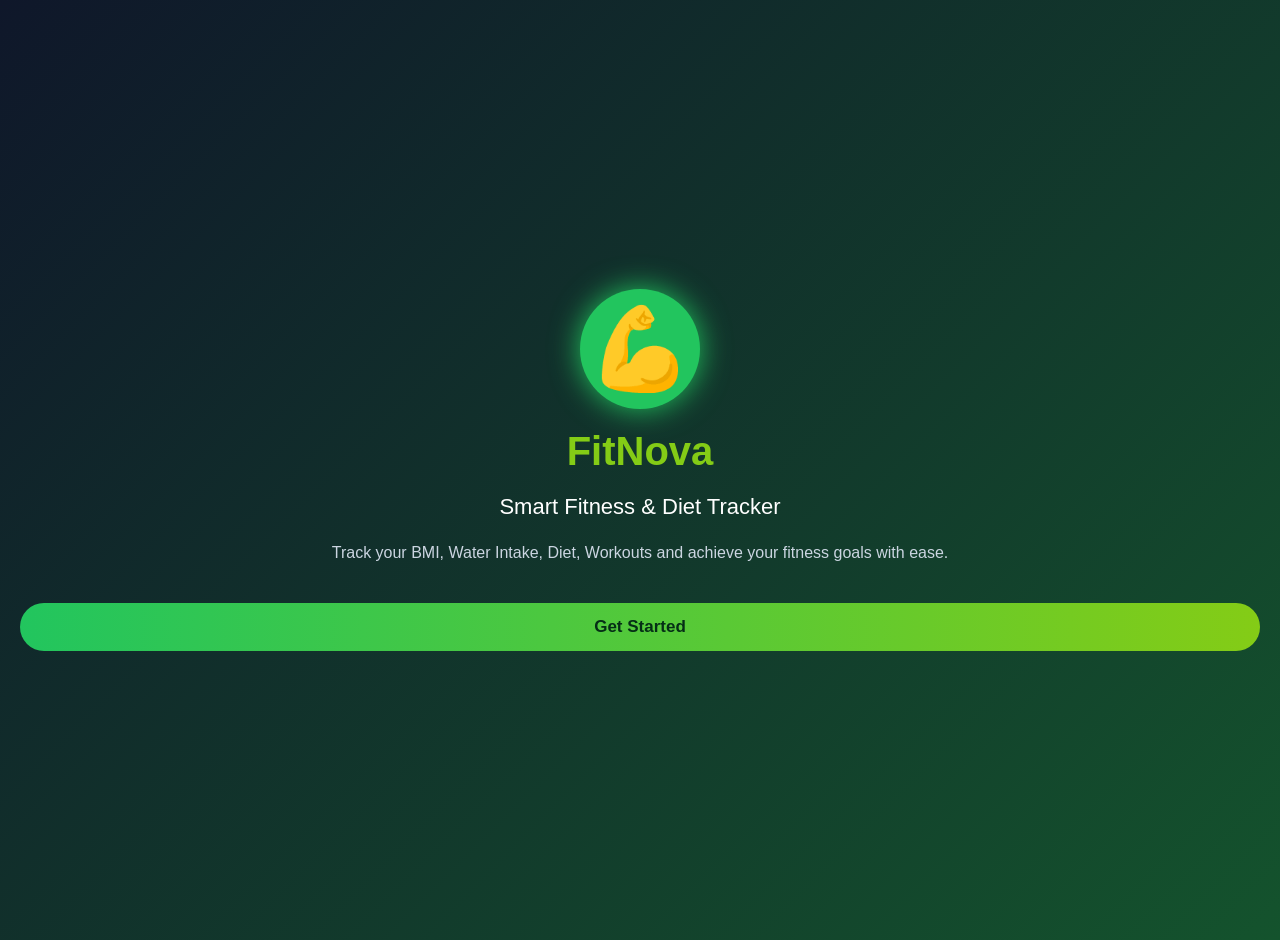
<file: index.html>
<!DOCTYPE html>
<html lang="en">
<head>
    <meta charset="UTF-8">
    <meta name="viewport" content="width=device-width, initial-scale=1.0">
    <title>FitNova - Smart Fitness & Diet Tracker</title>

    <link rel="stylesheet" href="style.css">
</head>

<body>

<div class="splash-container">

    <div class="logo">
        💪
    </div>

    <h1>FitNova</h1>

    <p class="tagline">
        Smart Fitness & Diet Tracker
    </p>

    <p class="description">
        Track your BMI, Water Intake, Diet, Workouts and
        achieve your fitness goals with ease.
    </p>

    <button id="startBtn">
        Get Started
    </button>

</div>

<script src="script.js"></script>

</body>
</html>
</file>
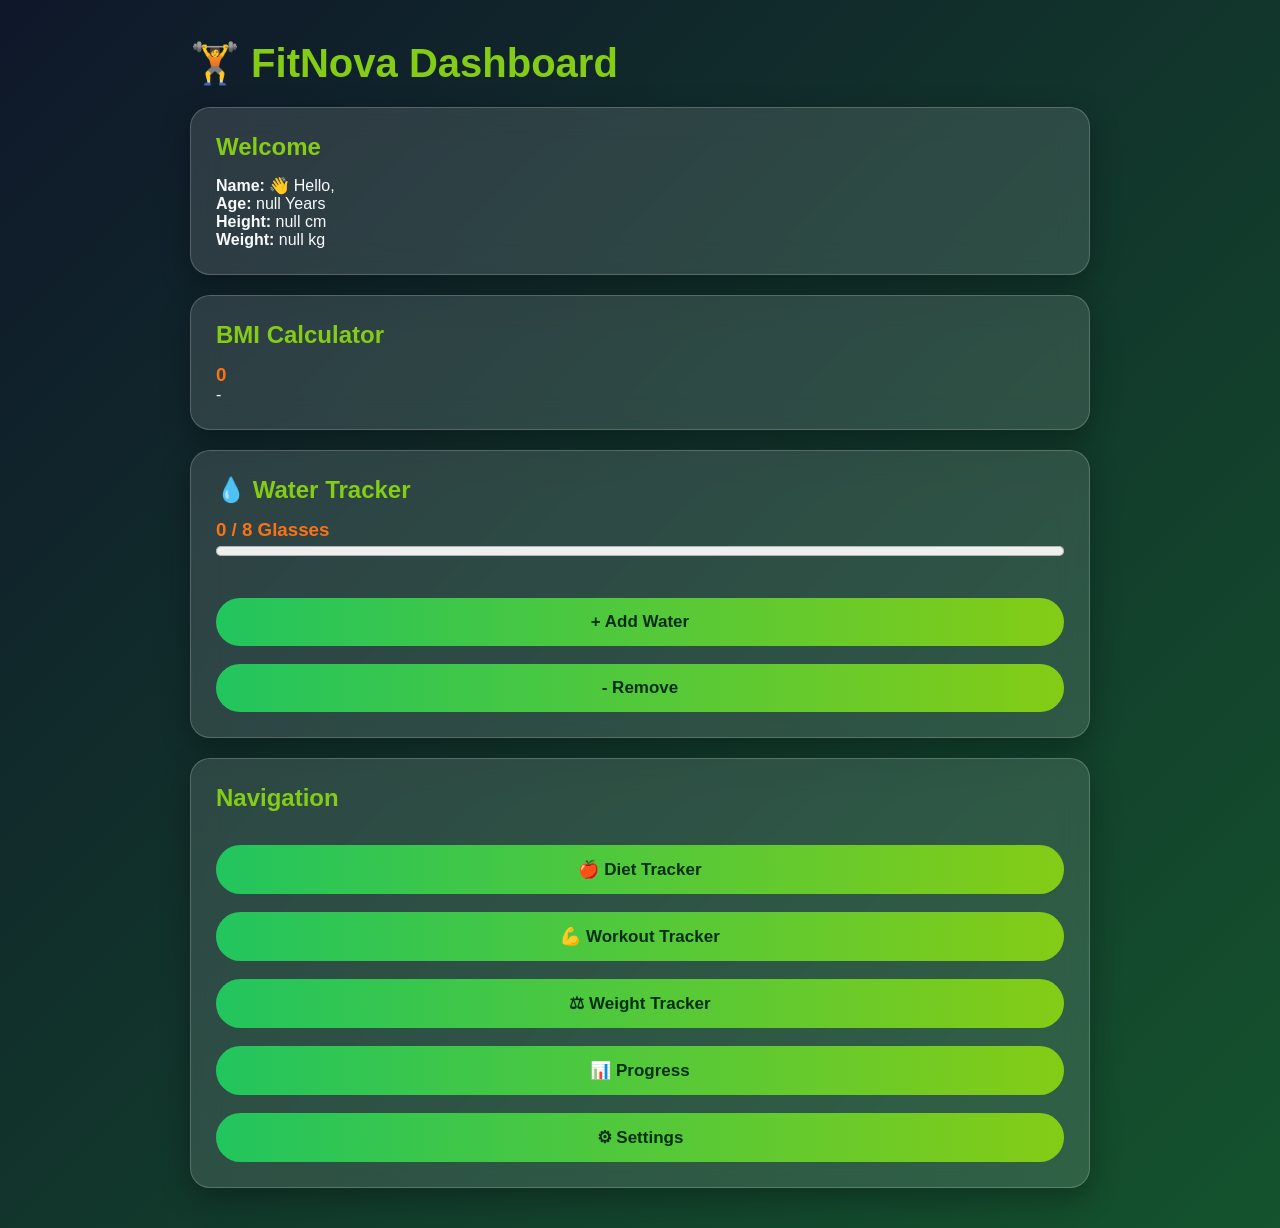
<file: dashboard.html>
<!DOCTYPE html>
<html lang="en">

<head>
    <meta charset="UTF-8">
    <meta name="viewport" content="width=device-width, initial-scale=1.0">

    <title>FitNova Dashboard</title>

    <link rel="stylesheet" href="style.css">
</head>

<body>

    <div class="container">

        <h1>🏋️ FitNova Dashboard</h1>

        <!-- Welcome Card -->
        <div class="card">

            <h2>Welcome</h2>

            <p>
                <strong>Name:</strong>
                <span id="userName"></span>
            </p>

            <p>
                <strong>Age:</strong>
                <span id="ageValue"></span>
            </p>

            <p>
                <strong>Height:</strong>
                <span id="heightValue"></span>
            </p>

            <p>
                <strong>Weight:</strong>
                <span id="weightValue"></span>
            </p>

        </div>

        <!-- BMI -->
        <div class="card">

            <h2>BMI Calculator</h2>

            <h3 id="bmiValue">0</h3>

            <p id="bmiStatus">-</p>

        </div>

        <!-- Water Tracker -->
        <div class="card">

            <h2>💧 Water Tracker</h2>

            <h3>
                <span id="waterCount">0</span> / 8 Glasses
            </h3>

            <progress
                id="waterProgress"
                value="0"
                max="8"
                style="width:100%; height:20px;">
            </progress>

            <br><br>

            <button onclick="addWater()">
                + Add Water
            </button>

            <button onclick="removeWater()">
                - Remove
            </button>

        </div>

        <!-- Navigation -->
        <div class="card">

            <h2>Navigation</h2>

            <button onclick="location.href='diet.html'">
                🍎 Diet Tracker
            </button>

            <button onclick="location.href='workout.html'">
                💪 Workout Tracker
            </button>

            <button onclick="location.href='weight.html'">
                ⚖ Weight Tracker
            </button>

            <button onclick="location.href='progress.html'">
                📊 Progress
            </button>

            <button onclick="location.href='settings.html'">
                ⚙ Settings
            </button>

        </div>

    </div>

    <script src="script.js"></script>

</body>

</html>
</file>
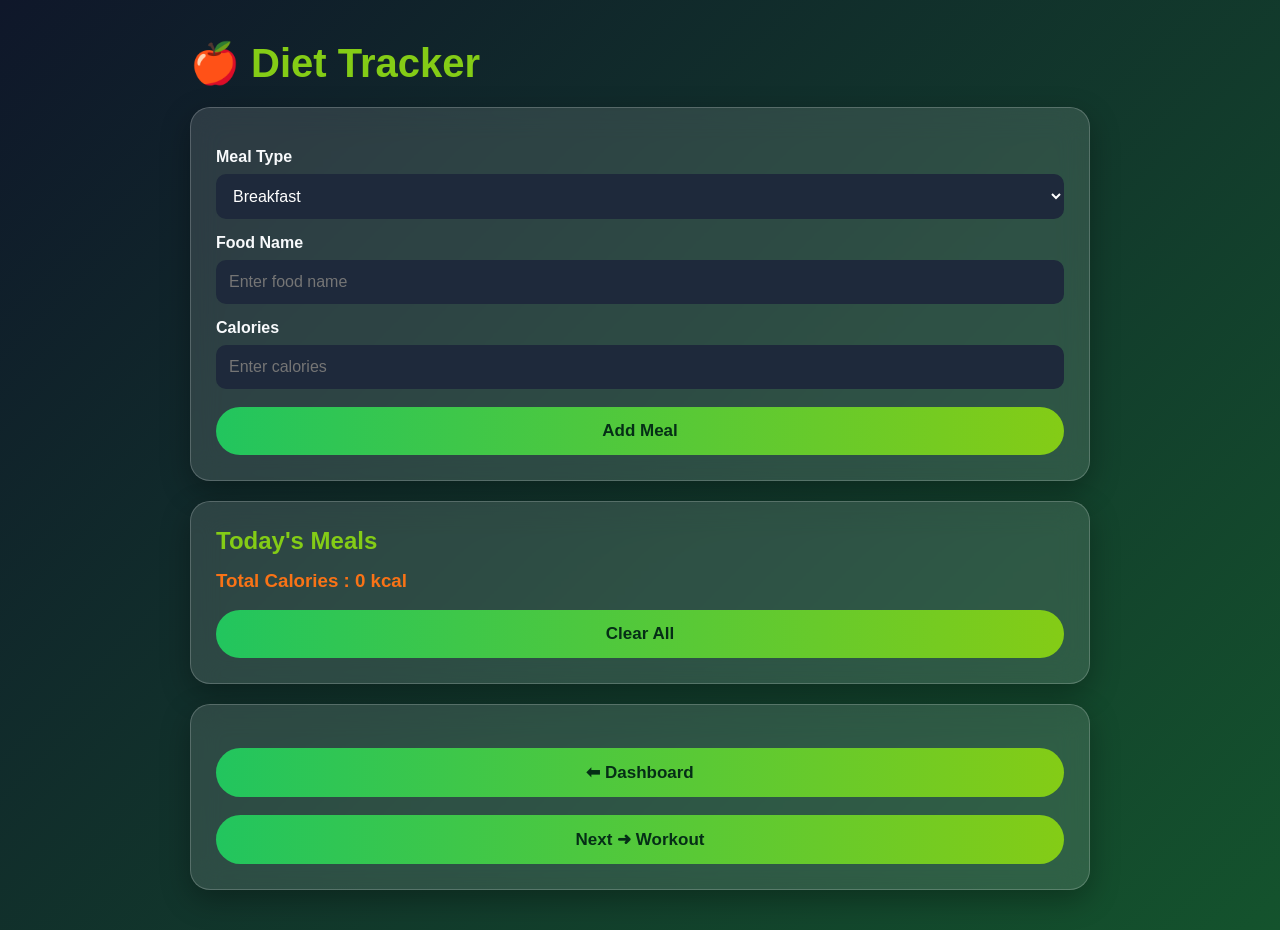
<file: diet.html>
<!DOCTYPE html>
<html lang="en">
<head>
<meta charset="UTF-8">
<meta name="viewport" content="width=device-width, initial-scale=1.0">
<title>FitNova - Diet Tracker</title>

<link rel="stylesheet" href="style.css">
</head>

<body>

<div class="container">

<h1>🍎 Diet Tracker</h1>

<div class="card">

<label>Meal Type</label>

<select id="mealType">
<option>Breakfast</option>
<option>Lunch</option>
<option>Snacks</option>
<option>Dinner</option>
</select>

<label>Food Name</label>

<input
type="text"
id="foodName"
placeholder="Enter food name">

<label>Calories</label>

<input
type="number"
id="foodCalories"
placeholder="Enter calories">

<button onclick="addMeal()">
Add Meal
</button>

</div>

<div class="card">

<h2>Today's Meals</h2>

<ul id="mealList"></ul>

<h3>
Total Calories :
<span id="totalCalories">0</span> kcal
</h3>

<button onclick="clearMeals()">
Clear All
</button>

</div>

<div class="card">

<button onclick="location.href='dashboard.html'">
⬅ Dashboard
</button>

<button onclick="location.href='workout.html'">
Next ➜ Workout
</button>

</div>

</div>

<script src="script.js"></script>

</body>
</html>
</file>
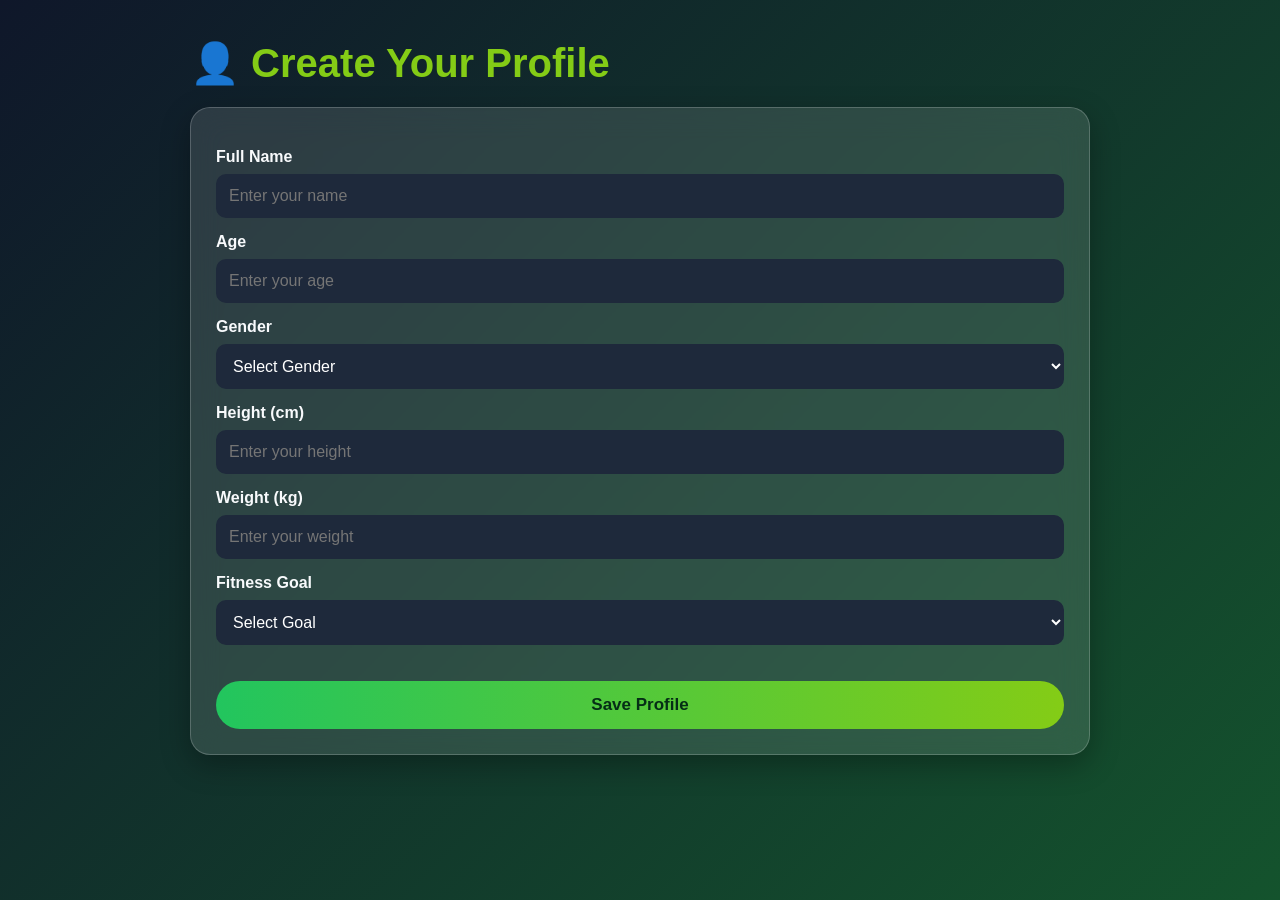
<file: profile.html>
<!DOCTYPE html>
<html lang="en">

<head>

<meta charset="UTF-8">
<meta name="viewport" content="width=device-width, initial-scale=1.0">

<title>FitNova - Profile</title>

<link rel="stylesheet" href="style.css">

</head>

<body>

<div class="container">

<h1>👤 Create Your Profile</h1>

<div class="card">

<label>Full Name</label>

<input
type="text"
id="name"
placeholder="Enter your name">

<label>Age</label>

<input
type="number"
id="age"
placeholder="Enter your age">

<label>Gender</label>

<select id="gender">

<option value="">Select Gender</option>

<option>Male</option>

<option>Female</option>

<option>Other</option>

</select>

<label>Height (cm)</label>

<input
type="number"
id="height"
placeholder="Enter your height">

<label>Weight (kg)</label>

<input
type="number"
id="weight"
placeholder="Enter your weight">

<label>Fitness Goal</label>

<select id="goal">

<option value="">Select Goal</option>

<option>Weight Loss</option>

<option>Weight Gain</option>

<option>Muscle Building</option>

<option>Stay Fit</option>

</select>

<br><br>

<button onclick="saveProfile()">
Save Profile
</button>

</div>

</div>

<script src="script.js"></script>

</body>

</html>
</file>
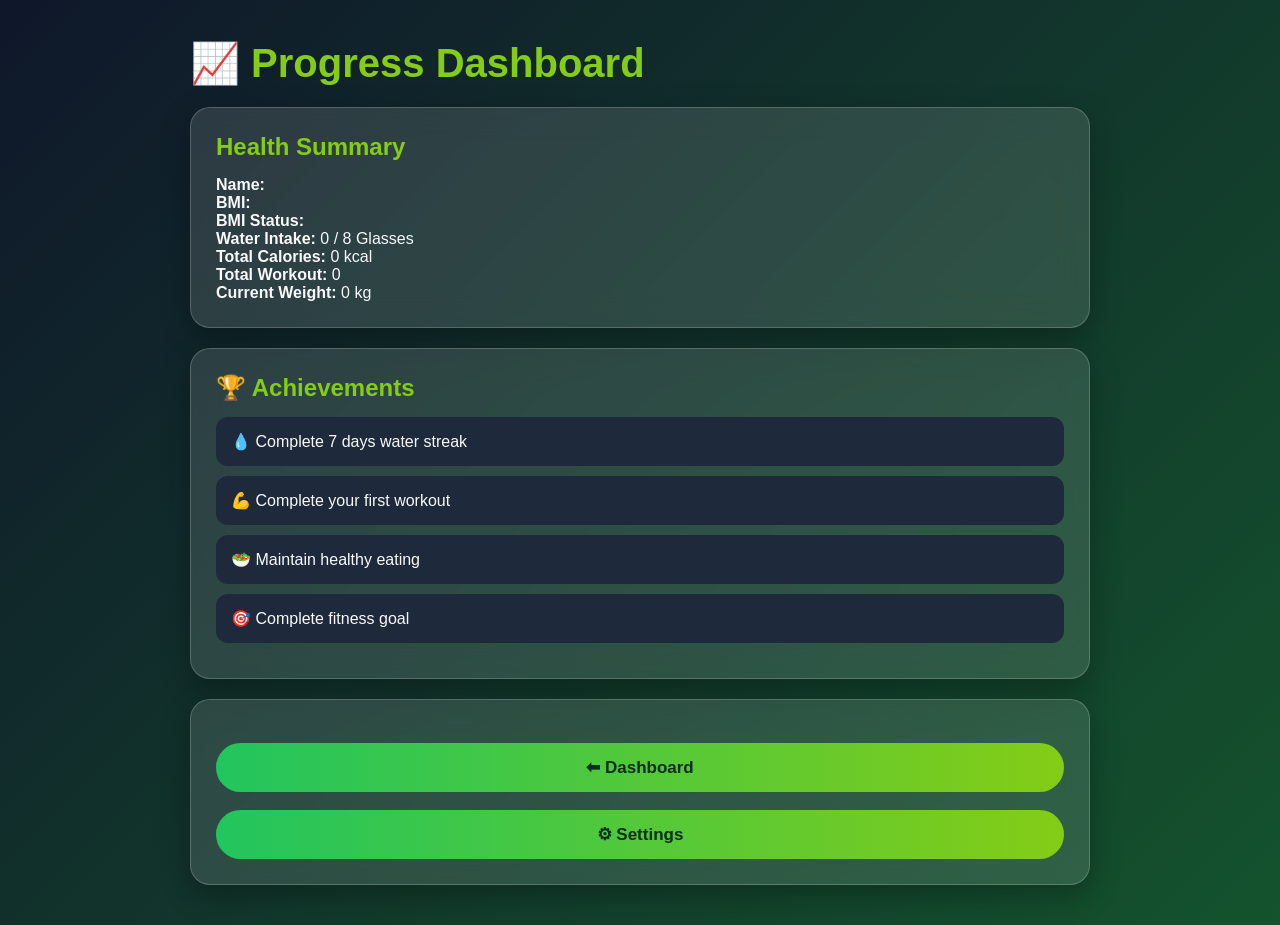
<file: progress.html>
<!DOCTYPE html>
<html lang="en">
<head>
<meta charset="UTF-8">
<meta name="viewport" content="width=device-width, initial-scale=1.0">

<title>FitNova - Progress Dashboard</title>

<link rel="stylesheet" href="style.css">

</head>

<body>

<div class="container">

<h1>📈 Progress Dashboard</h1>

<div class="card">

<h2>Health Summary</h2>

<p>
<strong>Name:</strong>
<span id="progressName"></span>
</p>

<p>
<strong>BMI:</strong>
<span id="progressBMI"></span>
</p>

<p>
<strong>BMI Status:</strong>
<span id="progressBMIStatus"></span>
</p>

<p>
<strong>Water Intake:</strong>
<span id="progressWater">0</span> / 8 Glasses
</p>

<p>
<strong>Total Calories:</strong>
<span id="progressCalories">0</span> kcal
</p>

<p>
<strong>Total Workout:</strong>
<span id="progressWorkout">0</span>
</p>

<p>
<strong>Current Weight:</strong>
<span id="progressWeight">0</span> kg
</p>

</div>

<div class="card">

<h2>🏆 Achievements</h2>

<ul>

<li>💧 Complete 7 days water streak</li>

<li>💪 Complete your first workout</li>

<li>🥗 Maintain healthy eating</li>

<li>🎯 Complete fitness goal</li>

</ul>

</div>

<div class="card">

<button onclick="location.href='dashboard.html'">
⬅ Dashboard
</button>

<button onclick="location.href='settings.html'">
⚙ Settings
</button>

</div>

</div>

<script src="script.js"></script>

</body>
</html>
</file>
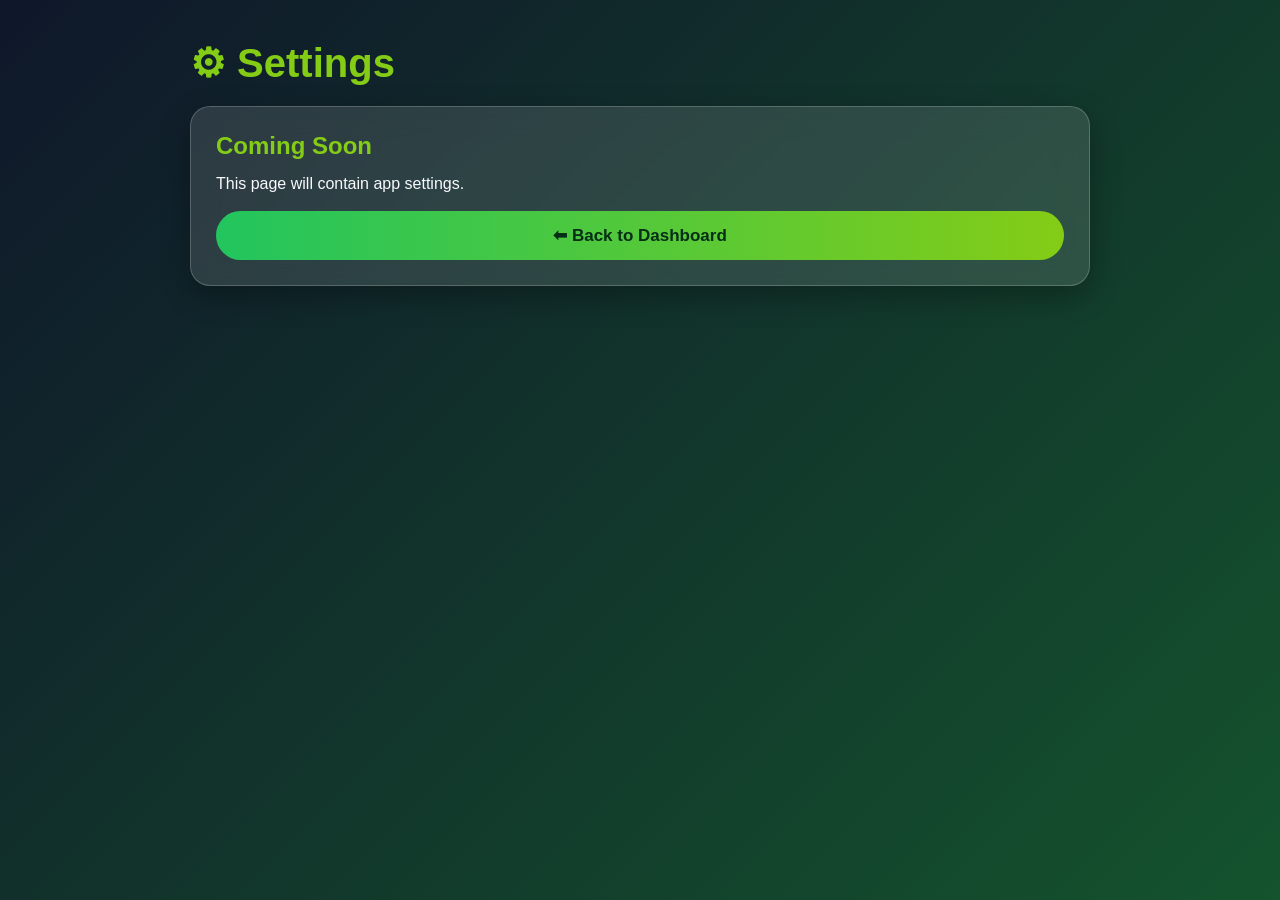
<file: settings.html>
<!DOCTYPE html>
<html>
<head>
<meta charset="UTF-8">
<meta name="viewport" content="width=device-width, initial-scale=1.0">
<title>Settings</title>
<link rel="stylesheet" href="style.css">
</head>

<body>

<div class="container">

<h1>⚙ Settings</h1>

<div class="card">

<h2>Coming Soon</h2>

<p>This page will contain app settings.</p>

<button onclick="location.href='dashboard.html'">
⬅ Back to Dashboard
</button>

</div>

</div>

</body>
</html>
</file>
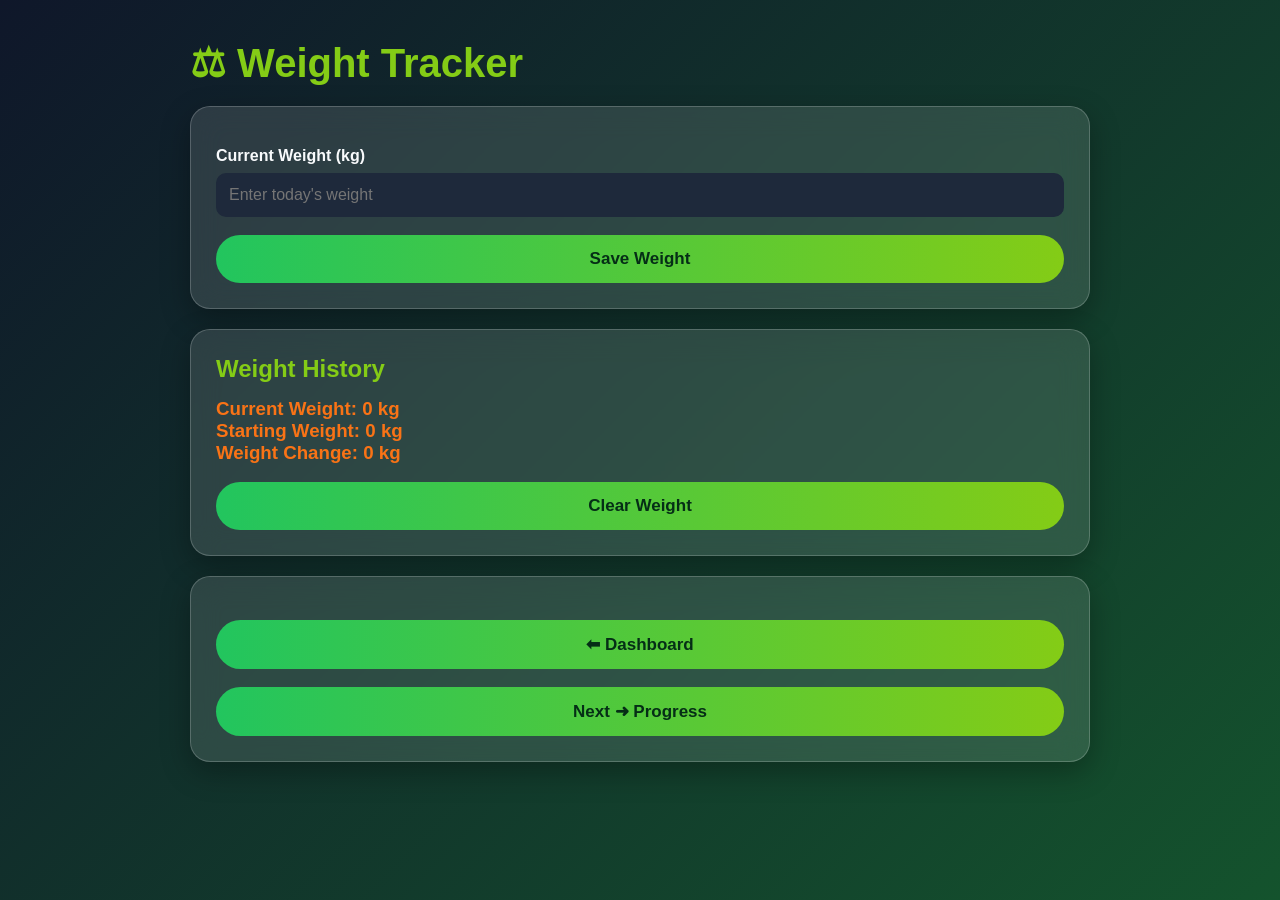
<file: weight.html>
<!DOCTYPE html>
<html lang="en">

<head>
<meta charset="UTF-8">
<meta name="viewport" content="width=device-width, initial-scale=1.0">

<title>FitNova - Weight Tracker</title>

<link rel="stylesheet" href="style.css">
</head>

<body>

<div class="container">

<h1>⚖ Weight Tracker</h1>

<div class="card">

<label for="weightInput">Current Weight (kg)</label>

<input
type="number"
id="weightInput"
placeholder="Enter today's weight">

<button onclick="addWeight()">
Save Weight
</button>

</div>

<div class="card">

<h2>Weight History</h2>

<ul id="weightList"></ul>

<h3>
Current Weight:
<span id="currentWeight">0</span> kg
</h3>

<h3>
Starting Weight:
<span id="startWeight">0</span> kg
</h3>

<h3>
Weight Change:
<span id="weightChange">0</span> kg
</h3>

<button onclick="clearWeights()">
Clear Weight
</button>

</div>

<div class="card">

<button onclick="location.href='dashboard.html'">
⬅ Dashboard
</button>

<button onclick="location.href='progress.html'">
Next ➜ Progress
</button>

</div>

</div>

<script src="script.js"></script>

</body>
</html>
</file>
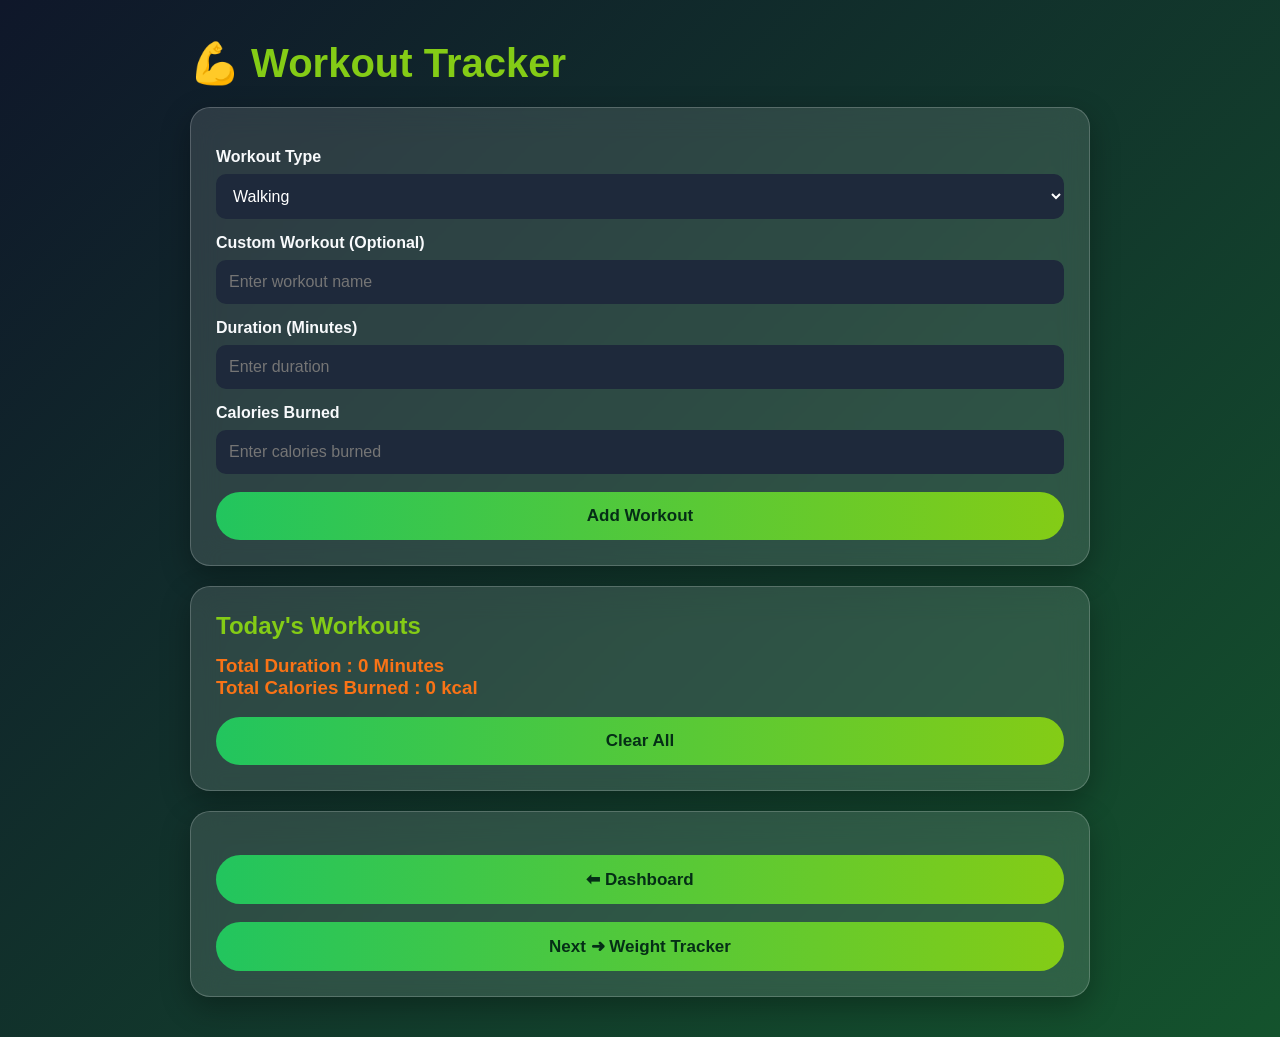
<file: workout.html>
<!DOCTYPE html>
<html lang="en">
<head>
<meta charset="UTF-8">
<meta name="viewport" content="width=device-width, initial-scale=1.0">
<title>FitNova - Workout Tracker</title>

<link rel="stylesheet" href="style.css">

</head>

<body>

<div class="container">

<h1>💪 Workout Tracker</h1>

<div class="card">

<label>Workout Type</label>

<select id="workoutType">
<option>Walking</option>
<option>Running</option>
<option>Cycling</option>
<option>Yoga</option>
<option>Gym</option>
<option>Swimming</option>
<option>Custom</option>
</select>

<label>Custom Workout (Optional)</label>

<input
type="text"
id="customWorkout"
placeholder="Enter workout name">

<label>Duration (Minutes)</label>

<input
type="number"
id="duration"
placeholder="Enter duration">

<label>Calories Burned</label>

<input
type="number"
id="burnedCalories"
placeholder="Enter calories burned">

<button onclick="addWorkout()">
Add Workout
</button>

</div>

<div class="card">

<h2>Today's Workouts</h2>

<ul id="workoutList"></ul>

<h3>
Total Duration :
<span id="totalDuration">0</span> Minutes
</h3>

<h3>
Total Calories Burned :
<span id="totalBurned">0</span> kcal
</h3>

<button onclick="clearWorkouts()">
Clear All
</button>

</div>

<div class="card">

<button onclick="location.href='dashboard.html'">
⬅ Dashboard
</button>

<button onclick="location.href='weight.html'">
Next ➜ Weight Tracker
</button>

</div>

</div>

<script src="script.js"></script>

</body>
</html>
</file>
<file: style.css>
*{
    margin:0;
    padding:0;
    box-sizing:border-box;
    font-family:'Poppins',Arial,sans-serif;
}

body{

    background:linear-gradient(135deg,#0f172a,#14532d);

    min-height:100vh;

    color:#f8fafc;

    padding:20px;

}


.container{

    max-width:900px;

    margin:auto;

}


/* Splash */

.splash-container{

    height:100vh;

    display:flex;

    flex-direction:column;

    justify-content:center;

    align-items:center;

    text-align:center;

}


.logo{

    font-size:80px;

    background:#22c55e;

    width:120px;

    height:120px;

    border-radius:50%;

    display:flex;

    justify-content:center;

    align-items:center;

    box-shadow:0 0 30px #22c55e;

}



h1{

    font-size:40px;

    color:#84cc16;

    margin:20px 0;

}


.tagline{

    font-size:22px;

    color:white;

}


.description{

    margin:20px;

    color:#cbd5e1;

    line-height:1.6;

}



/* Cards */

.card{

    background:rgba(255,255,255,0.12);

    backdrop-filter:blur(15px);

    padding:25px;

    margin:20px 0;

    border-radius:20px;

    border:1px solid rgba(255,255,255,0.2);

    box-shadow:0 10px 30px rgba(0,0,0,0.3);

}


h2{

    color:#84cc16;

    margin-bottom:15px;

}


h3{

    color:#f97316;

}



/* Inputs */


label{

    display:block;

    margin-top:15px;

    margin-bottom:8px;

    font-weight:bold;

}



input,
select{

    width:100%;

    padding:13px;

    border-radius:10px;

    border:none;

    background:#1e293b;

    color:white;

    font-size:16px;

}



input:focus,
select:focus{

    outline:2px solid #22c55e;

}



/* Buttons */


button{

    width:100%;

    margin-top:18px;

    padding:14px;

    border:none;

    border-radius:30px;

    background:linear-gradient(90deg,#22c55e,#84cc16);

    color:#052e16;

    font-size:17px;

    font-weight:bold;

    cursor:pointer;

    transition:.3s;

}



button:hover{

    transform:scale(1.03);

    box-shadow:0 0 20px #22c55e;

}



/* Lists */


li{

    list-style:none;

    background:#1e293b;

    padding:15px;

    margin:10px 0;

    border-radius:12px;

}



/* Progress */


progress{

    width:100%;

    height:20px;

}



/* Dark Mode */

.dark-mode{

    background:#020617;

}



.dark-mode .card{

    background:rgba(255,255,255,0.08);

}



/* Mobile */

@media(max-width:600px){

h1{

font-size:32px;

}


.card{

padding:18px;

}


}
</file>
